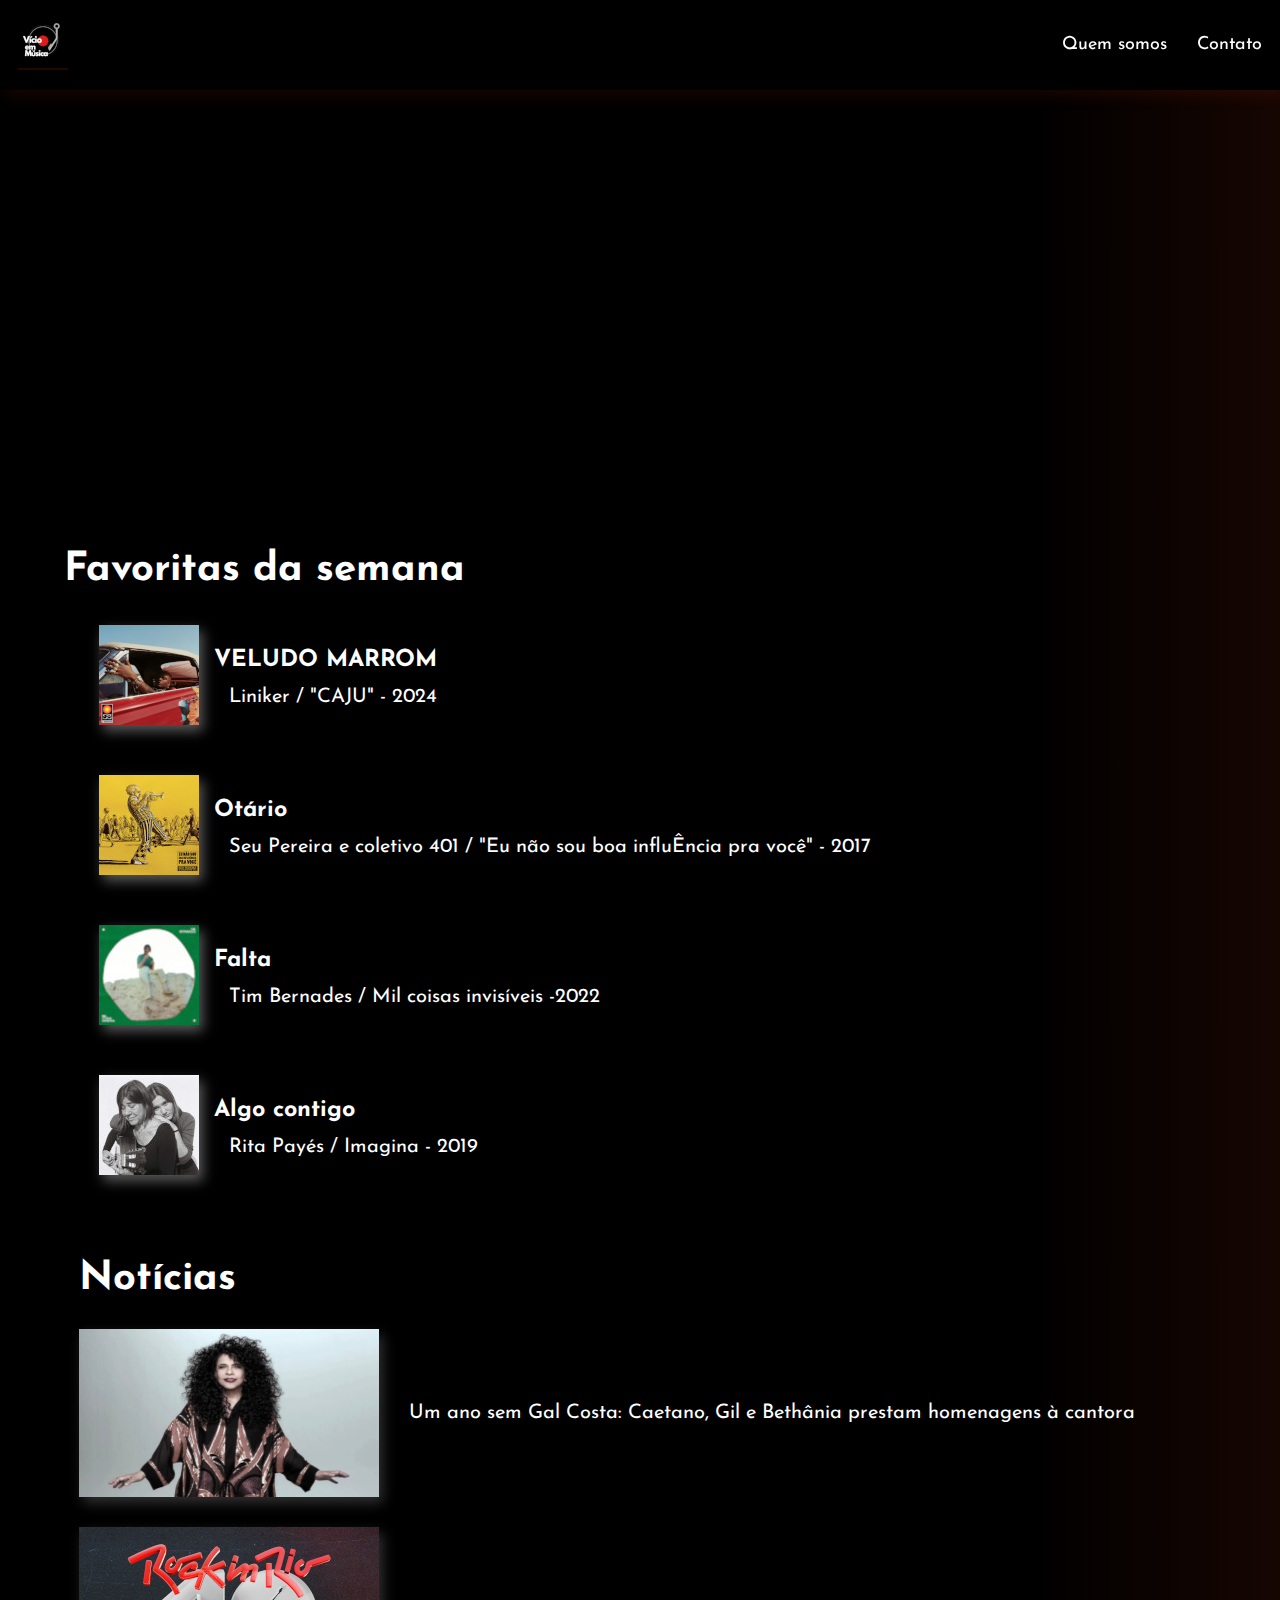
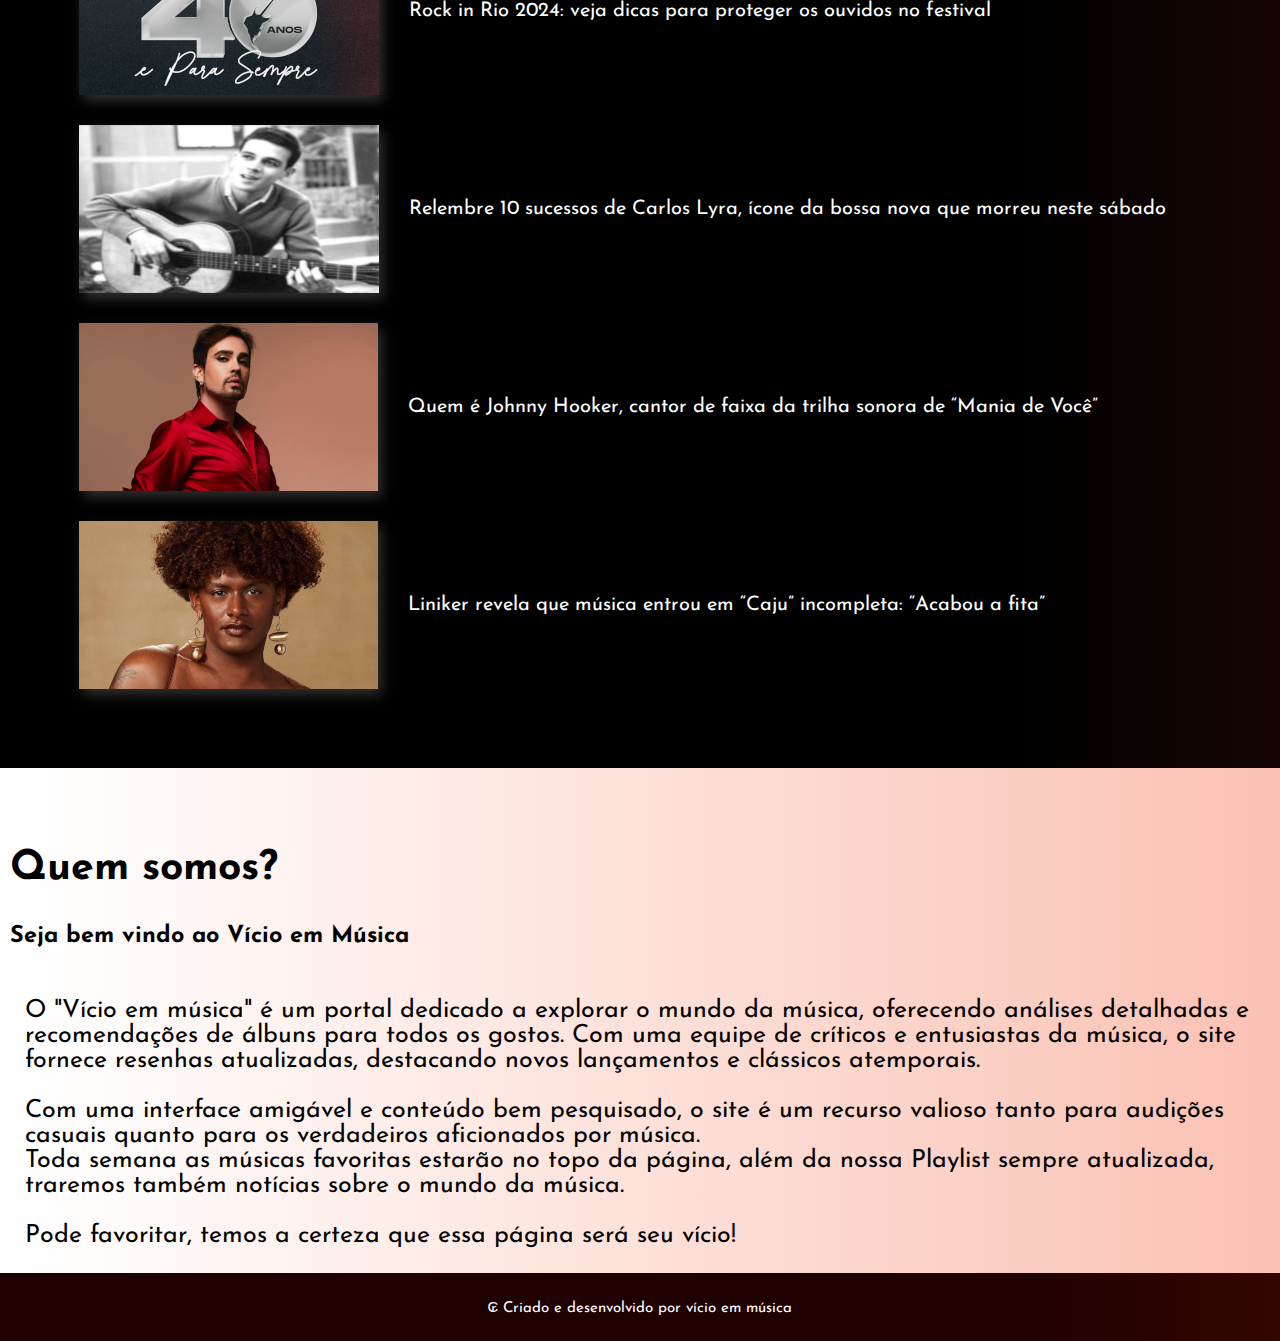
<file: index.html>
<!DOCTYPE html>
<html lang="pt-br">

<head>
    <meta charset="UTF-8">
    <meta name="viewport" content="width=device-width, initial-scale=1.0">
    <link rel="stylesheet" href="style.css">
    <title>VM</title>
    <link rel="shortcut icon" href="assets/vinil 16x16.png" type="image.png">
</head>

<body>
    
<header class="header">
  
    <a href="index.html">
        <img src="assets/vinil logo 50.png" alt="logo">
    </a>

    <nav>
    <ul class="menu" >
        <li><a href="#quemsomos">Quem somos</a></li>
        <li><a href="https://wa.me/5516997759034?text=" target="_blank">Contato</a></li>
        
    </ul>                            
    </nav>
</header>
<main>
    <iframe style="border-radius:12px" src="https://open.spotify.com/embed/playlist/4XXsKEk93okjq7RXrUGbDF?utm_source=generator" width="100%" height="352" frameBorder="0" allowfullscreen="" allow="autoplay; clipboard-write; encrypted-media; fullscreen; picture-in-picture" loading="lazy"></iframe>
      
        <h1 class="favoritas">
            <br>
        Favoritas da semana
        </h1>
    
    <section class="imagens" >
        <div class="imagens__albuns" >
            <img class="fav" src="assets/Caju albun.png" alt="album liniker">
            
         <a href="https://youtu.be/qYmrUyPQDvA?si=NHwNnf6rttsqQ36x" target="_blank">
        <br>
         <h3>VELUDO MARROM</h3>
         <p>  Liniker / "CAJU" - 2024</p> 
        </a>
    
        </div>
        <div class="imagens__albuns">
         <img class="fav" src="assets/seu pereira.jpg" alt="album seu pereira">
            
          <a href="https://youtu.be/QT0-VBeIkpg?si=7Feu7gpKwz6Q-51t" target="_blank">
                <br>
            <h3>Otário</h3>
            <p>Seu Pereira e coletivo 401 / "Eu não sou boa influÊncia pra você" - 2017</p>
        </a>
        </div>
        <div class="imagens__albuns">
           
         <img class="fav" src="assets/tim bernardes.jpeg" alt="">
         
          <a href="https://youtu.be/cbFZ6Dl-eyM?si=2NIpAtq8T3wFYQ__" target="_blank">
            <br>
         <h3>Falta</h3>
         <p> Tim Bernades / Mil coisas invisíveis -2022</p>
        </a>

        </div>
    
        <div class="imagens__albuns">
           
         <img class="fav" src="assets/rita payes peb.jpg" alt="">
         <a href="https://youtu.be/ctb9uuxJVHQ?si=uxNVmMIcOoML33f7" target="_blank">
                    <br>
        <h3>Algo contigo</h3>
        <p> Rita Payés / Imagina - 2019</p>
        </a>
        </div>
    </section>
    
    <Section class="noticias">
    <p></p>
        <h1 class="favoritas">
            <p>Notícias</p>
        </h1>
    
        <div class="noticias__imagens" >
            <img class="imgnot" src="assets/galcosta.png" alt="galcosta">
        <a href="https://www.cnnbrasil.com.br/entretenimento/um-ano-sem-gal-costa-caetano-gil-e-bethania-prestam-homenagens-a-cantora/" target="_blank">
            <p>Um ano sem Gal Costa: Caetano, Gil e Bethânia prestam homenagens à cantora</p>
        </a>
        </div>
        <div class="noticias__imagens" >
            <img class="imgnot" src="assets/rockinrio.png" alt="rockinrio">
            <a href="https://www.cnnbrasil.com.br/saude/rock-in-rio-2024-veja-dicas-para-proteger-os-ouvidos-no-festival/" target="_blank">
                <p>Rock in Rio 2024: veja dicas para proteger os ouvidos no festival</p>
            </a>
        </div>
        <div class="noticias__imagens" >
            <img class="imgnot" src="assets/carlos lyra.png" alt="carloslyra">
            <a href="https://www.cnnbrasil.com.br/entretenimento/relembre-10-sucessos-de-carlos-lyra-icone-da-bossa-nova-que-morreu-neste-sabado/" target="_blank">
                <p>Relembre 10 sucessos de Carlos Lyra, ícone da bossa nova que morreu neste sábado</p>
            </a>
        </div>
        <div class="noticias__imagens" >
            <img class="imgnot" src="assets/johnnyhooker.png" alt="johnnyhooker">
            <a href="https://www.cnnbrasil.com.br/entretenimento/quem-e-johnny-hooker-cantor-de-faixa-da-trilha-sonora-de-mania-de-voce/" target="_blank">
                <p>Quem é Johnny Hooker, cantor de faixa da trilha sonora de “Mania de Você”</p>
            </a>
        </div>
        <div class="noticias__imagens" >
            <img class="imgnot" src="assets/Liniker.jpeg" alt="">
            <a href="https://www.cnnbrasil.com.br/entretenimento/liniker-revela-que-musica-entrou-em-caju-incompleta-acabou-a-fita/" target="_blank">
                <p>Liniker revela que música entrou em “Caju” incompleta: “Acabou a fita”</p>
            </a>
        </div>
   
</main>
<section class="quemsomos">
        <br>
        <a name="quemsomos"></a>
        <br> 
        <h3>Quem somos?</h3>
        <br>
        <h6> Seja bem vindo ao Vício em Música</h6>
        <br>
          <p class="quemsomos__p">
           
            O "Vício em música" é um portal dedicado a explorar o mundo da música, oferecendo análises detalhadas e recomendações de álbuns para todos os gostos. Com uma equipe de críticos e entusiastas da música, o site fornece resenhas atualizadas, destacando novos lançamentos e clássicos atemporais. 

        <br> <br>
            Com uma interface amigável e conteúdo bem pesquisado, o site é um recurso valioso tanto para audições casuais quanto para os verdadeiros aficionados por música. <br> Toda semana as músicas favoritas estarão no topo da página, além da nossa Playlist sempre atualizada,
            traremos também notícias sobre o mundo da música. <br> <br> Pode favoritar, temos a certeza que essa página será seu vício!</p> 
 </section>
</Section>
</main>
</body>
<footer> ₢ Criado e desenvolvido por vício em música </footer>
</html>
</file>
<file: style.css>
@charset "UTF-8";
@import url('https://fonts.googleapis.com/css2?family=Libre+Baskerville:ital,wght@0,400;0,700;1,400&display=swap');
@import url('https://fonts.googleapis.com/css2?family=Josefin+Sans:ital,wght@0,100..700;1,100..700&display=swap');

*{
    margin: 0px;
    padding: 0px;
    list-style: none;
}
body{
    
    margin: 0px;
    background-image:linear-gradient( to right, #000000 80%, #F24318 300%);
    color: white;
    font-size: 15px;}
  
    
a{
    text-decoration: none;
    color: white;
}
header{
    width: 99.5%;
    right: 100%;
    box-shadow: 4px 6px 15px #f2441818;
    position: sticky;
    top: 0%;
    background-color: #000000;
    flex-wrap: wrap;
    display:flex;
    justify-content: space-between;
    align-items: center;
    padding: 3px;
    
}

.menu{
    display: flex;
    flex-wrap: wrap;
    font-family:"Josefin Sans", sans-serif ;
    font-size: 18px;
}

.menu li{
    margin: 10px;
}

.menu li a {
display: block;
padding: 5px;
}

a:hover{

color:#f24418e5;


}
img,a:hover{
    box-shadow: 0px 2px 0px #fd370023;
}
 
 img, p{
    display: inline-block;
    margin:15px;
   

 }

 .imagens__albuns{
    display: flex;
    align-items: center;
    font-family: "Josefin Sans", sans-serif;
    max-width: 100%;
    font-size: 20px;
    flex-wrap: wrap;
 
    
    }

    .fav{
        display: block;
        box-shadow:  4px 6px 12px #f8f8f85d;}
     
 
 .imagens{
       display: block;   
       justify-content: space-evenly;
       flex-wrap: wrap;   
                  
 }

 .imagens> div{  
   margin: 20px;
 }

.favoritas{
 font-family: "Josefin Sans", sans-serif;
 font-size: 40px;
 flex-wrap: wrap;
 display: flex;
}

.quemsomos{
    background-image:linear-gradient( to right, #ffffff 2%, #F24318 300%);
    font-family: "Josefin Sans", sans-serif;
    font-size: 35px;
    color: #000000;
    padding: 10px;
    
}

.quemsomos__p{
    font-family: "Josefin Sans", Arial, Helvetica, sans-serif;
    font-size: 25px;
    text-align: left;
}

footer{
    color: var(--cor-primaria);
    background-color:#f70b0b21; 
    padding: 25px;
    text-align: center;
    font-family: "Josefin Sans", sans-serif;
    font-size: 15px;
    font-weight: 400;
}

.noticias__imagens{
    display: flex;
    align-items: center;
    font-family: "Josefin Sans", sans-serif;
    max-width: 100%;
    font-size: 20px;
}

.imgnot{
    display: block;
    box-shadow:  4px 6px 12px #f8f8f831;
}

main{
        flex-direction: column-reverse;
        padding: 5%;
    }

    .noticias__imagens{
flex-wrap: wrap;

    }
</file>
